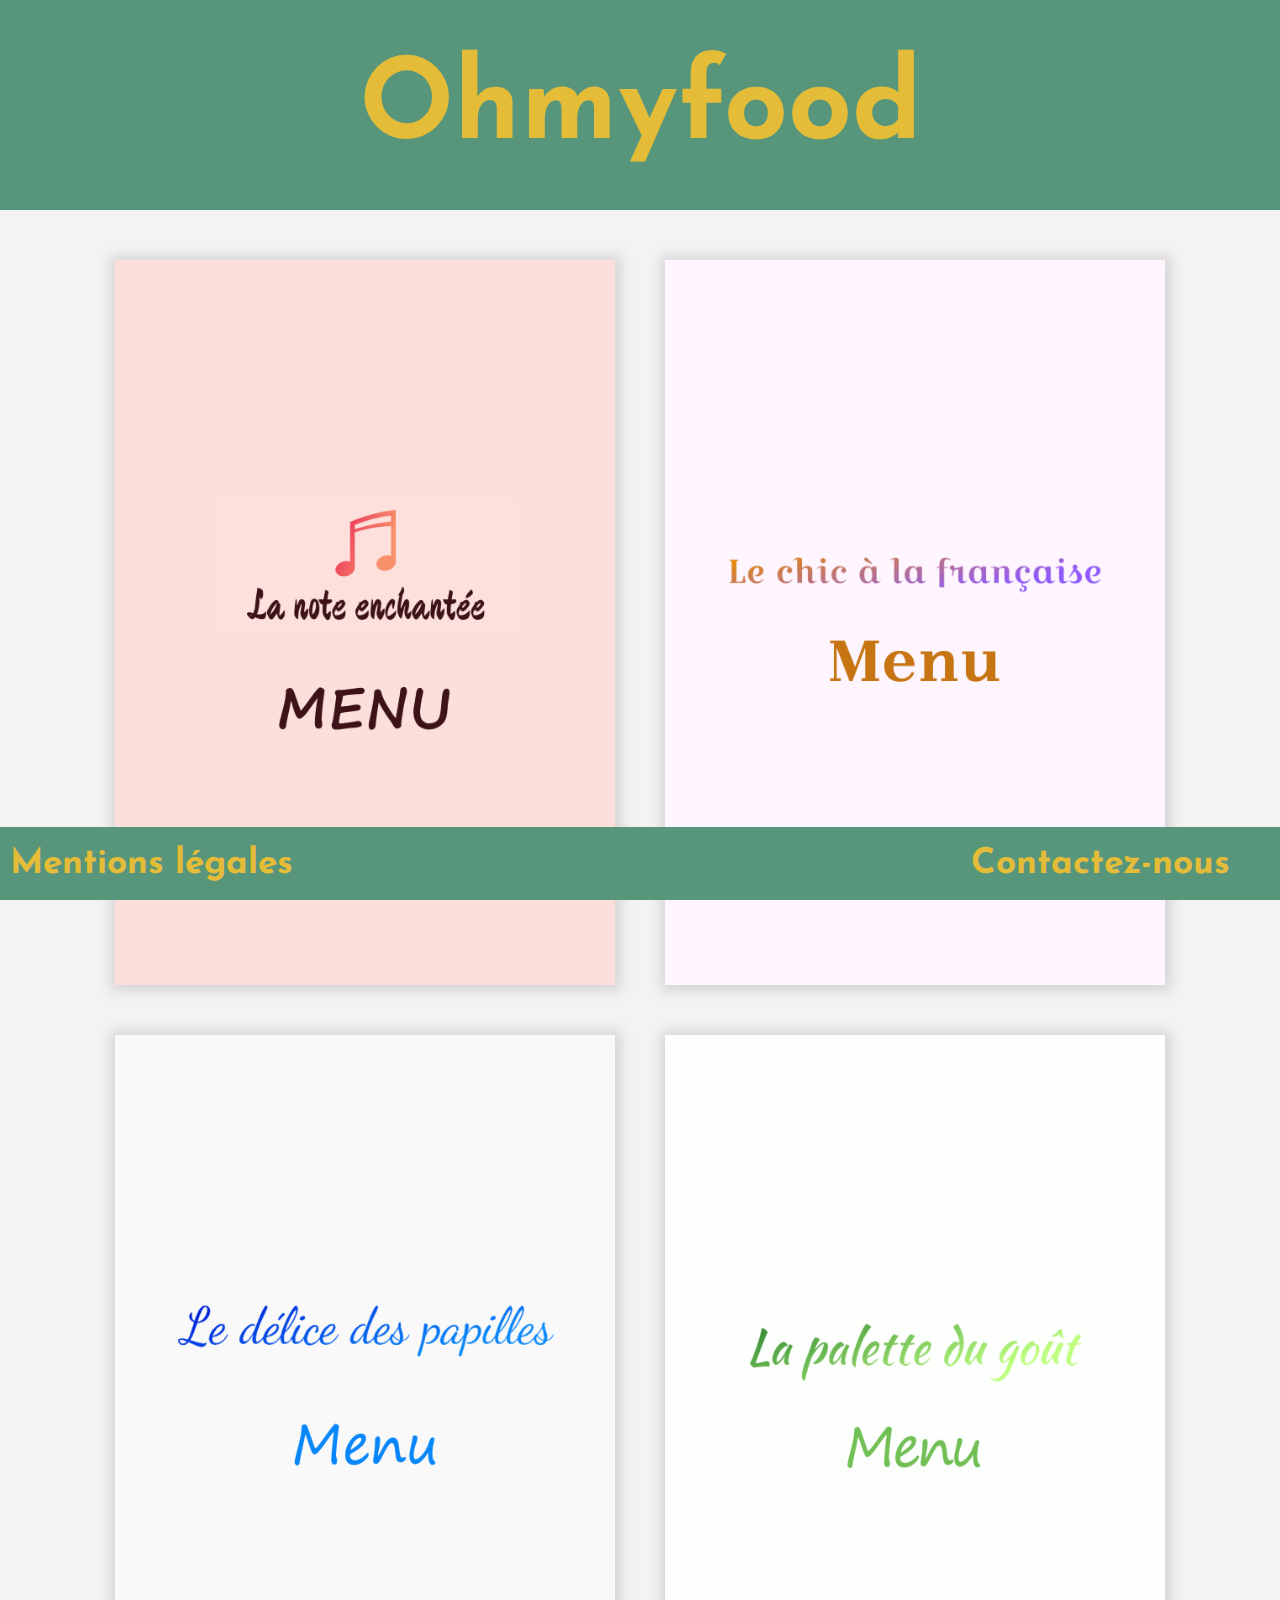
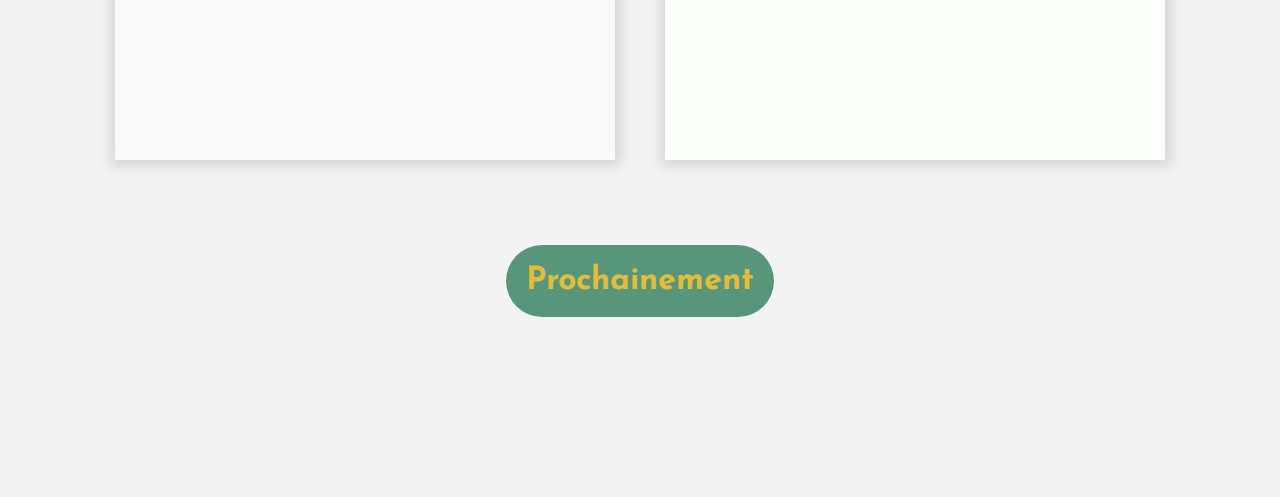
<file: index.html>
<!DOCTYPE html>
<html lang="fr">

<head>
    <meta charset="UTF-8" />
    <meta name="viewport" content="width=device-width, initial-scale=1.0" />
    <link type="text/css" rel="stylesheet" href="css/style.css">
    <link href="https://fonts.googleapis.com/css2?family=Josefin+Sans:wght@700&display=swap" rel="stylesheet">
    <title>Ohmyfood</title>
</head>

<body>
    <header class="header">
        <h1 class="header__heading"><a class="header__heading--homepage" href="index.html">Ohmyfood</a></h1>
    </header>
    <section class="menus">
        <figure class="menu-prev-1">
            <a class="menu-prev-1__image" href="la-note-enchantee.html"><img class="menu-prev-1__image--zoom"
                    src="menu-1b.png"></a>


        </figure>
        <figure class="menu-prev-2">
            <a class="menu-prev-2__image" href="le-chic-a-la-francaise.html"><img class="menu-prev-2__image--zoom"
                    src="menu-2b.png"></a>


        </figure>
        <figure class="menu-prev-3">
            <a class="menu-prev-3__image" href="le-delice-des-papilles.html"><img class="menu-prev-3__image--zoom"
                    src="menu-3b.png"></a>


        </figure>
        <figure class="menu-prev-4">
            <a class="menu-prev-4__image" href="le-palette-du-gout.html"><img class="menu-prev-4__image--zoom"
                    src="menu-4b.png"></a>


        </figure>

    </section>
    <div class="prochainement">
        <strong class="prochainement__animation">Prochainement</strong>
    </div>


    <footer class="footer">
        <ul class="footer__items">
            <li><a class="footer__items--wiggle" href="#" target="_blank">Mentions légales</a>
            </li>
            <li><a class="footer__items--wiggle" href="mailto:rimkavh@hotmail.com">Contactez-nous</a>
            </li>
        </ul>
    </footer>

</body>

</html>
</file>
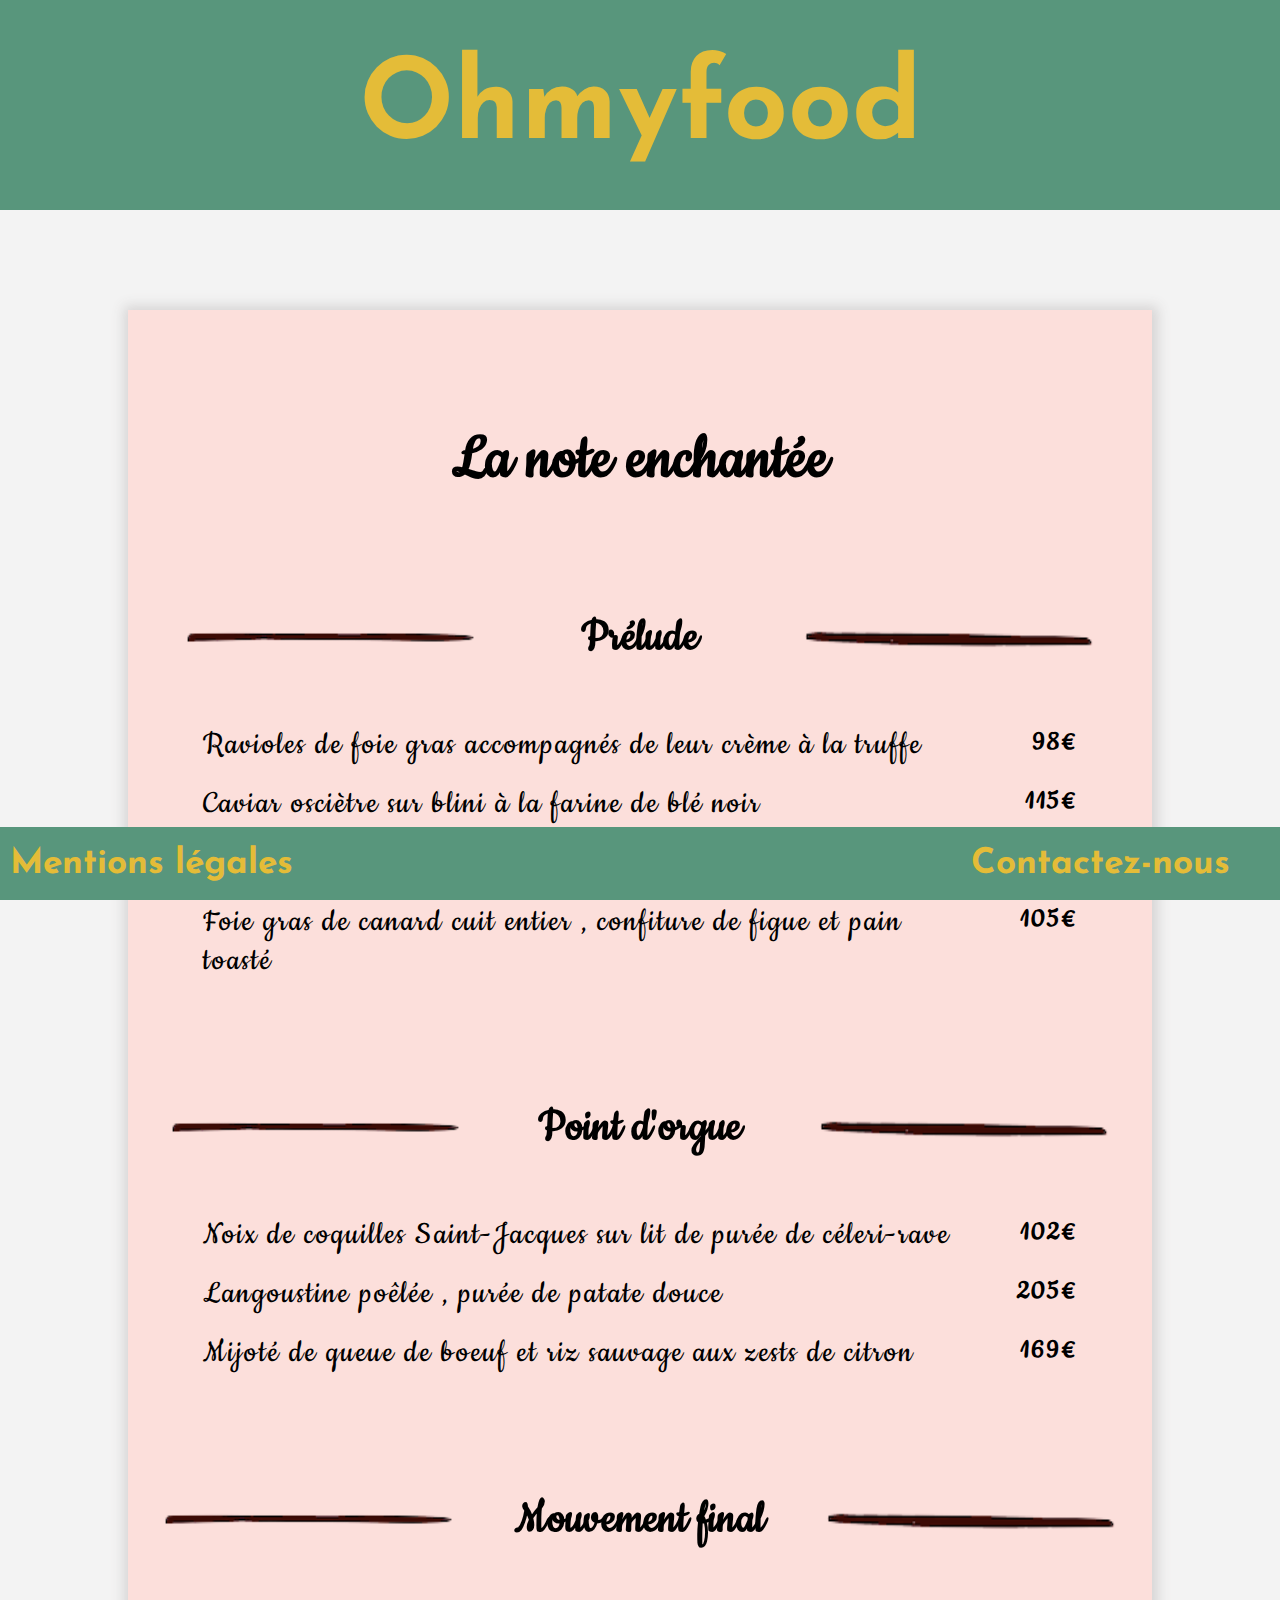
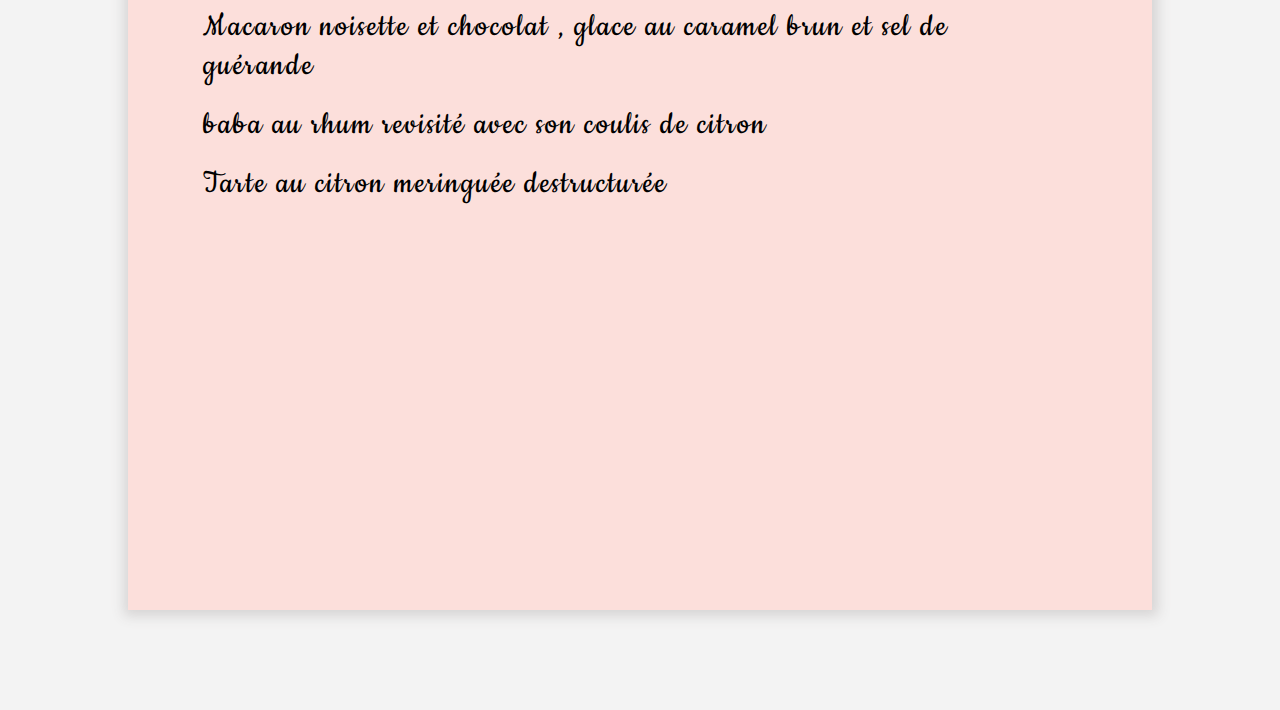
<file: la-note-enchantee.html>
<!DOCTYPE html>
<html lang="en">

<head>
    <meta charset="UTF-8">
    <meta name="viewport" content="width=device-width, initial-scale=1.0">
    <link href="https://fonts.googleapis.com/css2?family=Cookie&display=swap" rel="stylesheet">
    <link href="https://fonts.googleapis.com/css2?family=Cookie&display=swap" rel="stylesheet">
    <link href="https://fonts.googleapis.com/css2?family=Josefin+Sans:wght@700&display=swap" rel="stylesheet">
    <link type="text/css" rel="stylesheet" href="css/style.css">

    <title>Document</title>
</head>

<body>
    <header class="header">
        <h1 class="header__heading"><a class="header__heading--homepage" href="index.html">Ohmyfood</a></h1>
    </header>
    <section class="carte">
        <article class="carte-la-note-enchantee">
            <h2 class="carte-la-note-enchantee__heading">La note enchantée</h2>
            <h3 class="carte-la-note-enchantee__sous-menu"><img class="carte-la-note-enchantee__sous-menu--gauche"
                    src="traitMenuGauche.png"><strong class="carte-la-note-enchantee__sous-menu--animation">Prélude</strong><img
                    class="carte-la-note-enchantee__sous-menu--gauche" src="traitMenuDroit.png"></h3>
            <ul class="carte-la-note-enchantee__items-sous-menu">
                <li class="carte-la-note-enchantee__items-sous-menu--item">Ravioles de foie gras accompagnés de leur
                    crème à la truffe</li><strong class="carte-la-note-enchantee__items-sous-menu--prix">98€</strong>
                <li class="carte-la-note-enchantee__items-sous-menu--item">Caviar osciètre sur blini à la farine de blé
                    noir</li><strong class="carte-la-note-enchantee__items-sous-menu--prix">115€</strong>
                <li class="carte-la-note-enchantee__items-sous-menu--item">Homard et espuma de potiron mariné aux zests
                    d'orange</li><strong class="carte-la-note-enchantee__items-sous-menu--prix">89€</strong>
                <li class="carte-la-note-enchantee__items-sous-menu--item">Foie gras de canard cuit entier , confiture
                    de figue et pain toasté</li><strong class="carte-la-note-enchantee__items-sous-menu--prix">105€</strong>


            </ul>
            <h3 class="carte-la-note-enchantee__sous-menu"><img class="carte-la-note-enchantee__sous-menu--gauche"
                    src="traitMenuGauche.png"><strong class="carte-la-note-enchantee__sous-menu--animation">Point d'orgue</strong><img
                    class="carte-la-note-enchantee__sous-menu--gauche" src="traitMenuDroit.png"></h3>
            <ul class="carte-la-note-enchantee__items-sous-menu">
                <li class="carte-la-note-enchantee__items-sous-menu--item">Noix de coquilles Saint-Jacques sur lit de
                    purée de céleri-rave
                </li><strong class="carte-la-note-enchantee__items-sous-menu--prix">102€</strong>
                <li class="carte-la-note-enchantee__items-sous-menu--item">Langoustine poêlée , purée de patate douce
                </li><strong class="carte-la-note-enchantee__items-sous-menu--prix">205€</strong>
                <li class="carte-la-note-enchantee__items-sous-menu--item">Mijoté de queue de boeuf et riz sauvage aux
                    zests de citron</li><strong class="carte-la-note-enchantee__items-sous-menu--prix">169€</strong>

            </ul>
            <h3 class="carte-la-note-enchantee__sous-menu"><img class="carte-la-note-enchantee__sous-menu--gauche"
                    src="traitMenuGauche.png"><strong class="carte-la-note-enchantee__sous-menu--animation">Mouvement final</strong><img
                    class="carte-la-note-enchantee__sous-menu--gauche" src="traitMenuDroit.png"></h3>
            <ul class="carte-la-note-enchantee__items-sous-menu">
                <li class="carte-la-note-enchantee__items-sous-menu--item">Macaron noisette et chocolat , glace au
                    caramel brun et sel de guérande</li>
                <li class="carte-la-note-enchantee__items-sous-menu--item">baba au rhum revisité avec son coulis de
                    citron</li>
                <li class="carte-la-note-enchantee__items-sous-menu--item">Tarte au citron meringuée destructurée</li>

            </ul>
        </article>

    </section>
    <footer class="footer">
        <ul class="footer__items">
            <li><a class="footer__items--wiggle" href="#" target="_blank">Mentions légales</a>
            </li>
            <li><a class="footer__items--wiggle" href="mailto:rimkavh@hotmail.com">Contactez-nous</a>
            </li>
        </ul>
    </footer>

</body>

</html>
</file>
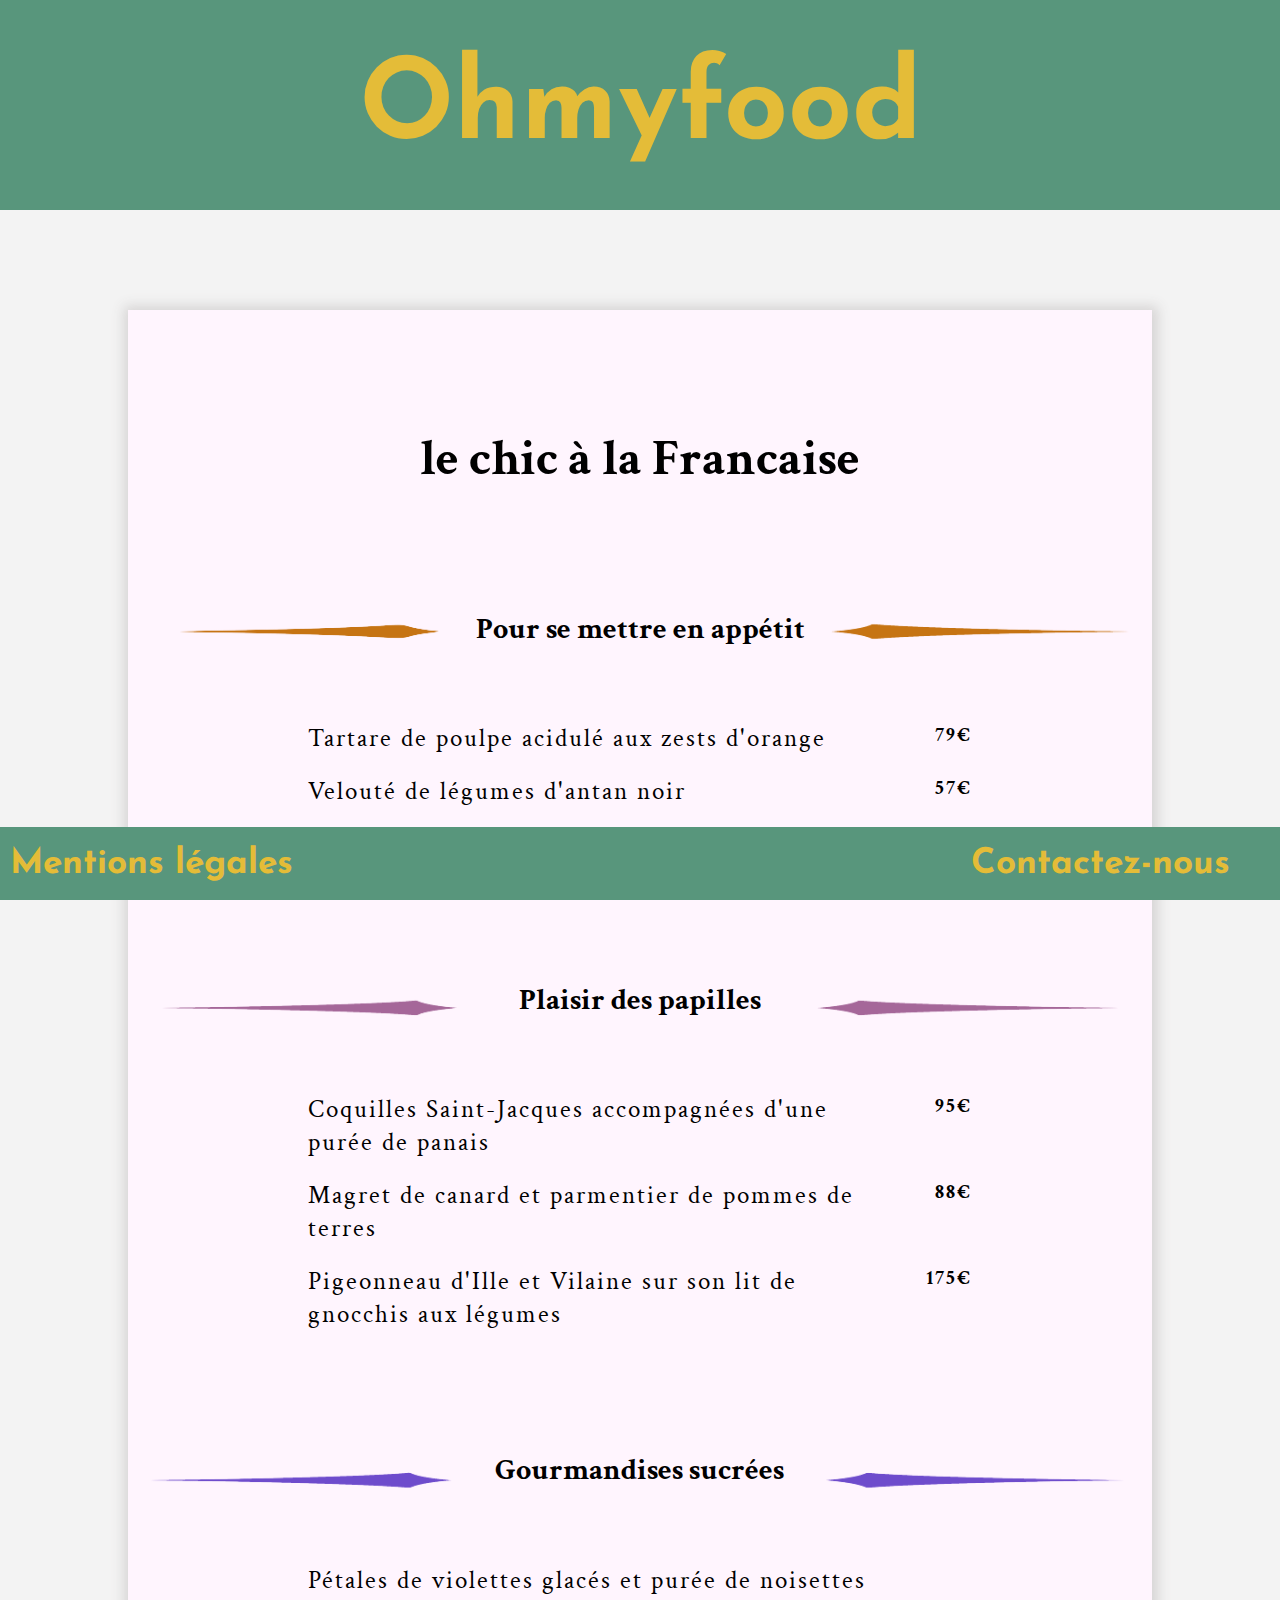
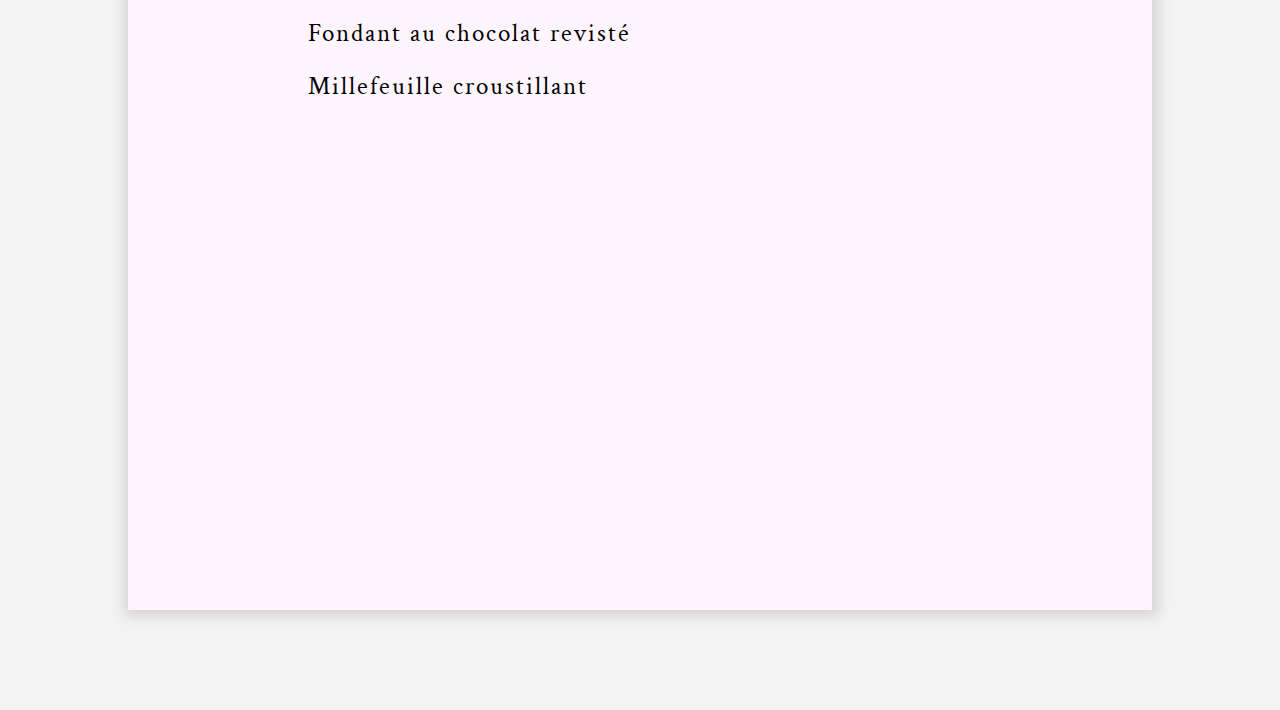
<file: le-chic-a-la-francaise.html>
<!DOCTYPE html>
<html lang="en">

<head>
    <meta charset="UTF-8">
    <meta name="viewport" content="width=device-width, initial-scale=1.0">
    <link href="https://fonts.googleapis.com/css2?family=Cookie&family=Crimson+Text&display=swap" rel="stylesheet">
    <link href="https://fonts.googleapis.com/css2?family=Josefin+Sans:wght@700&display=swap" rel="stylesheet">
    <link type="text/css" rel="stylesheet" href="css/style.css">
    <title>Document</title>
</head>

<body>
    <header class="header">
        <h1 class="header__heading"><a class="header__heading--homepage" href="index.html">Ohmyfood</a></h1>
    </header>
    <section class="carte">
        <article class="carte-le-chic-a-la-francaise">
            <h2 class="carte-le-chic-a-la-francaise__heading">le chic à la Francaise</h2>
            <h3 class="carte-le-chic-a-la-francaise__sous-menu"><img
                    class="carte-le-chic-a-la-francaise__sous-menu--gauche" src="traitChicGaucheTop.png"><strong
                    class="carte-le-chic-a-la-francaise__sous-menu--animation">Pour se mettre en appétit</strong><img
                    class="carte-le-chic-a-la-francaise__sous-menu--droite" src="traitChicTopDroit.png"></h3>
            <ul class="carte-le-chic-a-la-francaise__items-sous-menu">
                <li class="carte-le-chic-a-la-francaise__items-sous-menu--item">Tartare de poulpe acidulé aux zests d'orange</li><strong class="carte-le-chic-a-la-francaise__items-sous-menu--prix">79€</strong>
                <li class="carte-le-chic-a-la-francaise__items-sous-menu--item">Velouté de légumes d'antan
                    noir</li><strong class="carte-le-chic-a-la-francaise__items-sous-menu--prix">57€</strong>
                <li class="carte-le-chic-a-la-francaise__items-sous-menu--item">Soupe à l'oignon revistée
                    d'orange</li><strong class="carte-le-chic-a-la-francaise__items-sous-menu--prix">57€</strong>


            </ul>
            <h3 class="carte-le-chic-a-la-francaise__sous-menu"><img
                    class="carte-le-chic-a-la-francaise__sous-menu--gauche" src="traitChicMiddleGauche.png"><strong
                    class="carte-le-chic-a-la-francaise__sous-menu--animation">Plaisir des papilles</strong><img
                    class="carte-le-chic-a-la-francaise__sous-menu--gauche" src="traitChicMiddleDroit.png"></h3>
            <ul class="carte-le-chic-a-la-francaise__items-sous-menu">
                <li class="carte-le-chic-a-la-francaise__items-sous-menu--item">Coquilles Saint-Jacques accompagnées d'une purée de panais
                </li><strong class="carte-le-chic-a-la-francaise__items-sous-menu--prix">95€</strong>
                <li class="carte-le-chic-a-la-francaise__items-sous-menu--item">Magret de canard et parmentier de pommes de terres
                </li><strong class="carte-le-chic-a-la-francaise__items-sous-menu--prix">88€</strong>
                <li class="carte-le-chic-a-la-francaise__items-sous-menu--item">Pigeonneau d'Ille et Vilaine sur son lit de gnocchis aux légumes</li><strong class="carte-le-chic-a-la-francaise__items-sous-menu--prix">175€</strong>

            </ul>
            <h3 class="carte-le-chic-a-la-francaise__sous-menu"><img
                    class="carte-le-chic-a-la-francaise__sous-menu--gauche" src="traitChicBottomGauche.png"><strong
                    class="carte-le-chic-a-la-francaise__sous-menu--animation">Gourmandises sucrées</strong><img
                    class="carte-le-chic-a-la-francaise__sous-menu--gauche" src="traitChicBottomDroit.png"></h3>
            <ul class="carte-le-chic-a-la-francaise__items-sous-menu">
                <li class="carte-le-chic-a-la-francaise__items-sous-menu--item">Pétales de violettes glacés et purée de noisettes</li>
                <li class="carte-le-chic-a-la-francaise__items-sous-menu--item">Fondant au chocolat revisté</li>
                <li class="carte-le-chic-a-la-francaise__items-sous-menu--item">Millefeuille croustillant
                </li>

            </ul>
        </article>

    </section>
    <footer class="footer">
        <ul class="footer__items">
            <li><a class="footer__items--wiggle" href="#" target="_blank">Mentions légales</a>
            </li>
            <li><a class="footer__items--wiggle" href="mailto:rimkavh@hotmail.com">Contactez-nous</a>
            </li>
        </ul>
    </footer>
</body>

</html>
</file>
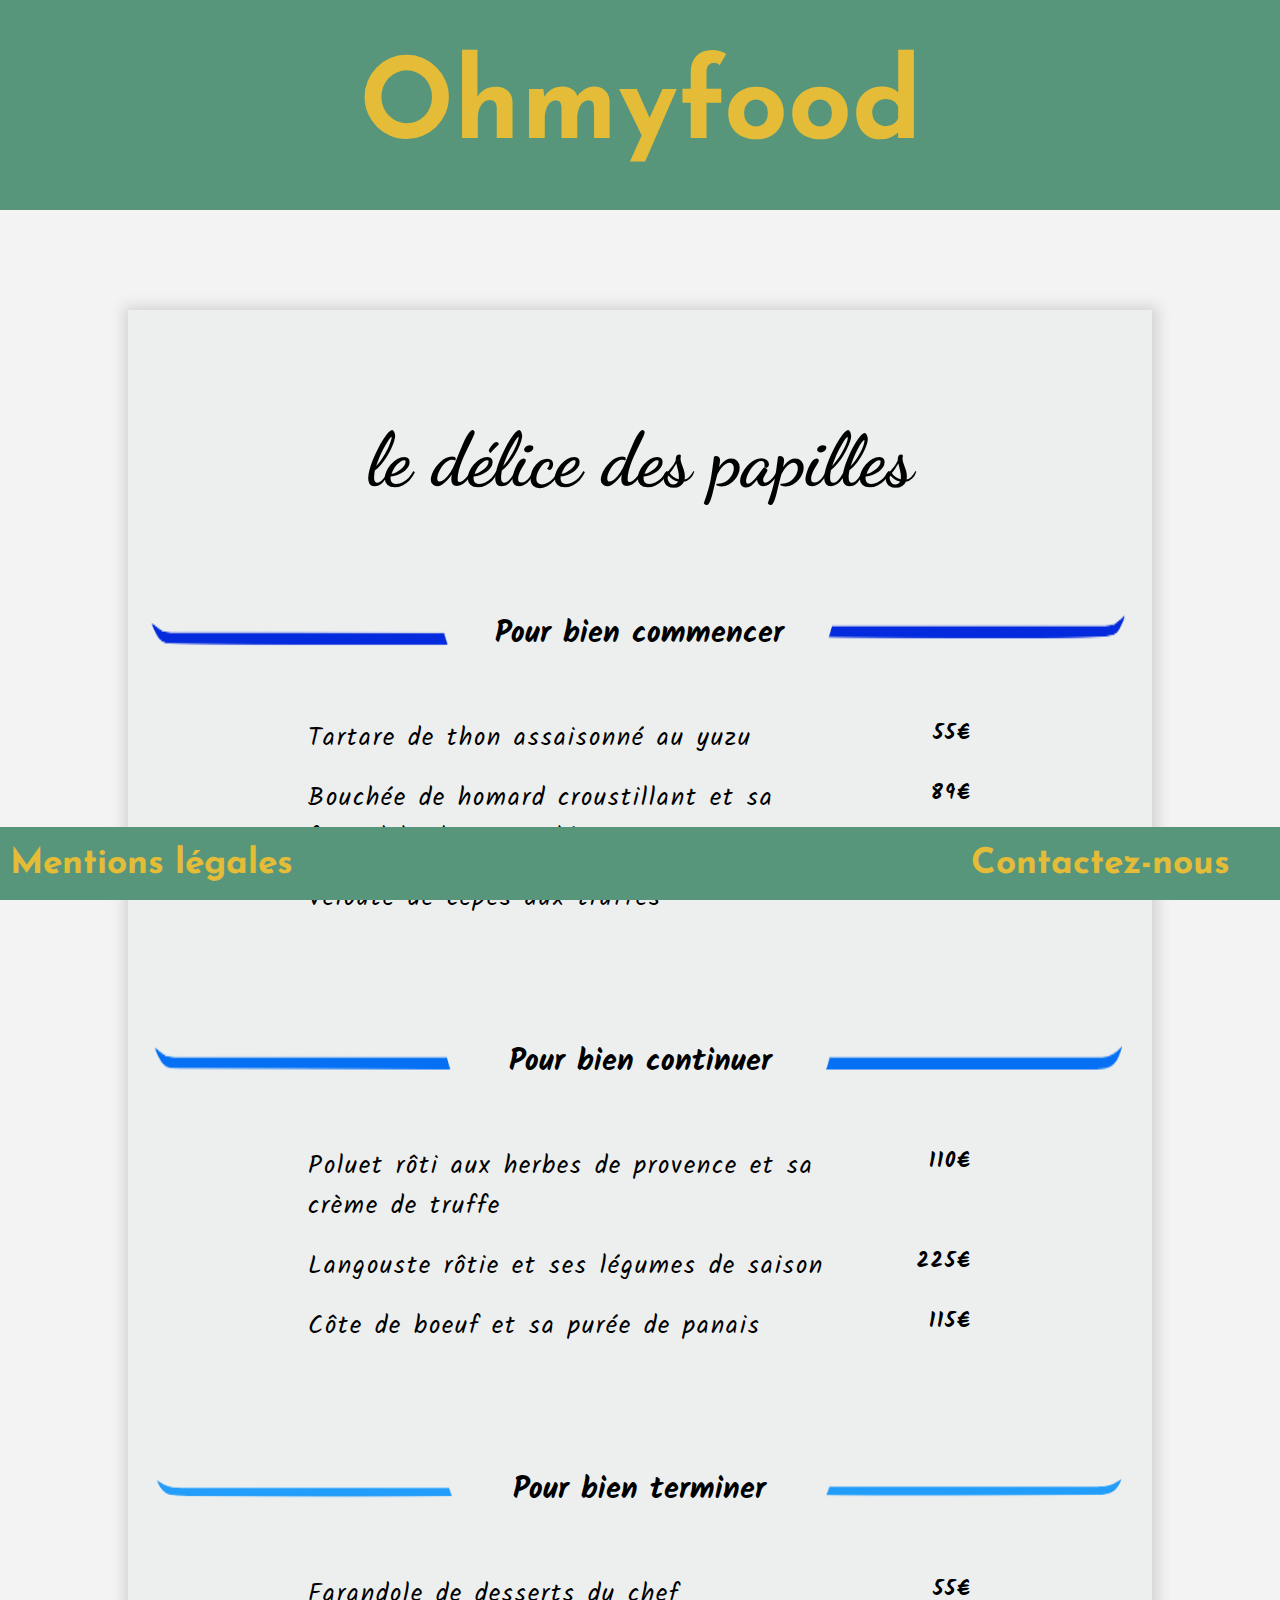
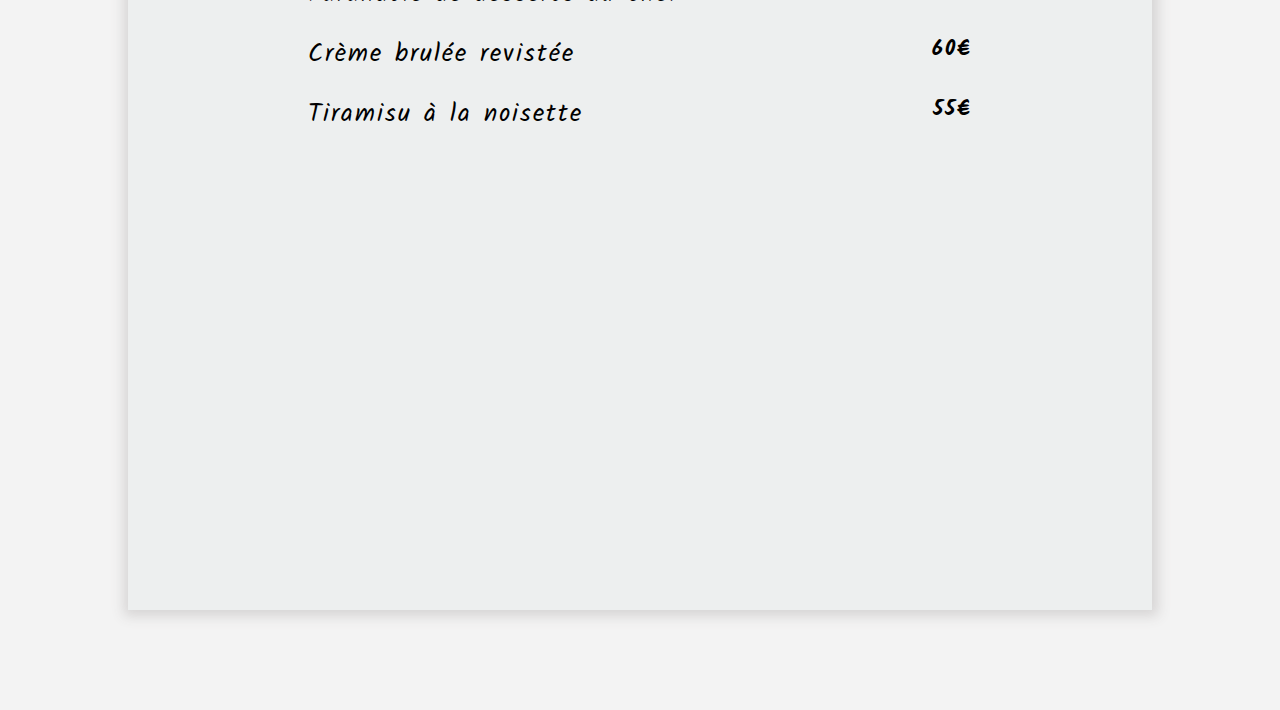
<file: le-delice-des-papilles.html>
<!DOCTYPE html>
<html lang="en">

<head>
    <meta charset="UTF-8">
    <meta name="viewport" content="width=device-width, initial-scale=1.0">
    <link href="https://fonts.googleapis.com/css2?family=Dancing+Script&display=swap" rel="stylesheet">
    <link href="https://fonts.googleapis.com/css2?family=Kalam:wght@300&display=swap" rel="stylesheet">
    <link href="https://fonts.googleapis.com/css2?family=Josefin+Sans:wght@700&display=swap" rel="stylesheet">
    <link type="text/css" rel="stylesheet" href="css/style.css">
    <link href="https://fonts.googleapis.com/css2?family=Dancing+Script:wght@500&display=swap" rel="stylesheet">
    <title>Document</title>
</head>

<body>
    <header class="header">
        <h1 class="header__heading"><a class="header__heading--homepage" href="index.html">Ohmyfood</a></h1>
    </header>
    <section class="carte">
        <article class="carte-le-delice-des-papilles">
            <h2 class="carte-le-delice-des-papilles__heading">le délice des papilles</h2>
            <h3 class="carte-la-note-enchantee__sous-menu"><img class="carte-la-note-enchantee__sous-menu--gauche"
                    src="traitDeliceTopGauche.png"><strong class="carte-la-note-enchantee__sous-menu--animation">Pour bien commencer</strong><img
                    class="carte-la-note-enchantee__sous-menu--gauche" src="traitDeliceTopDroit.png"></h3>
            <ul class="carte-la-note-enchantee__items-sous-menu">
                <li class="carte-la-note-enchantee__items-sous-menu--item">Tartare de thon assaisonné au yuzu</li><strong class="carte-la-note-enchantee__items-sous-menu--prix">55€</strong>
                <li class="carte-la-note-enchantee__items-sous-menu--item">Bouchée de homard croustillant et sa farandole de petits légumes
                    </li><strong class="carte-la-note-enchantee__items-sous-menu--prix">89€</strong>
                <li class="carte-la-note-enchantee__items-sous-menu--item">Velouté de cèpes aux truffes</li><strong class="carte-la-note-enchantee__items-sous-menu--prix">56€</strong>


            </ul>
            <h3 class="carte-la-note-enchantee__sous-menu"><img class="carte-la-note-enchantee__sous-menu--gauche"
                    src="traitDeliceMiddleGauche.png"><strong class="carte-la-note-enchantee__sous-menu--animation">Pour bien continuer</strong><img
                    class="carte-la-note-enchantee__sous-menu--gauche" src="traitDeliceMiddleDroite.png"></h3>
            <ul class="carte-la-note-enchantee__items-sous-menu">
                <li class="carte-la-note-enchantee__items-sous-menu--item">Poluet rôti aux herbes de provence et sa crème de truffe
                </li><strong class="carte-la-note-enchantee__items-sous-menu--prix">110€</strong>
                <li class="carte-la-note-enchantee__items-sous-menu--item">Langouste rôtie et ses légumes de saison
                </li><strong class="carte-la-note-enchantee__items-sous-menu--prix">225€</strong>
                <li class="carte-la-note-enchantee__items-sous-menu--item">Côte de boeuf et sa purée de panais</li><strong class="carte-la-note-enchantee__items-sous-menu--prix">115€</strong>

            </ul>
            <h3 class="carte-la-note-enchantee__sous-menu"><img class="carte-la-note-enchantee__sous-menu--gauche"
                    src="traitDeliceBottomGauche.png"><strong class="carte-la-note-enchantee__sous-menu--animation">Pour bien terminer</strong><img
                    class="carte-la-note-enchantee__sous-menu--gauche" src="traitDeliceBottomDroite.png"></h3>
            <ul class="carte-la-note-enchantee__items-sous-menu">
                <li class="carte-la-note-enchantee__items-sous-menu--item">Farandole de desserts du chef</li><strong class="carte-la-note-enchantee__items-sous-menu--prix">55€</strong>
                <li class="carte-la-note-enchantee__items-sous-menu--item">Crème brulée revistée</li><strong class="carte-la-note-enchantee__items-sous-menu--prix">60€</strong>
                <li class="carte-la-note-enchantee__items-sous-menu--item">Tiramisu à la noisette</li><strong class="carte-la-note-enchantee__items-sous-menu--prix">55€</strong>

            </ul>
            </article>
            </section>
            <footer class="footer">
                <ul class="footer__items">
                    <li><a class="footer__items--wiggle" href="#" target="_blank">Mentions légales</a>
                    </li>
                    <li><a class="footer__items--wiggle" href="mailto:rimkavh@hotmail.com">Contactez-nous</a>
                    </li>
                </ul>
            </footer>

</body>

</html>
</file>
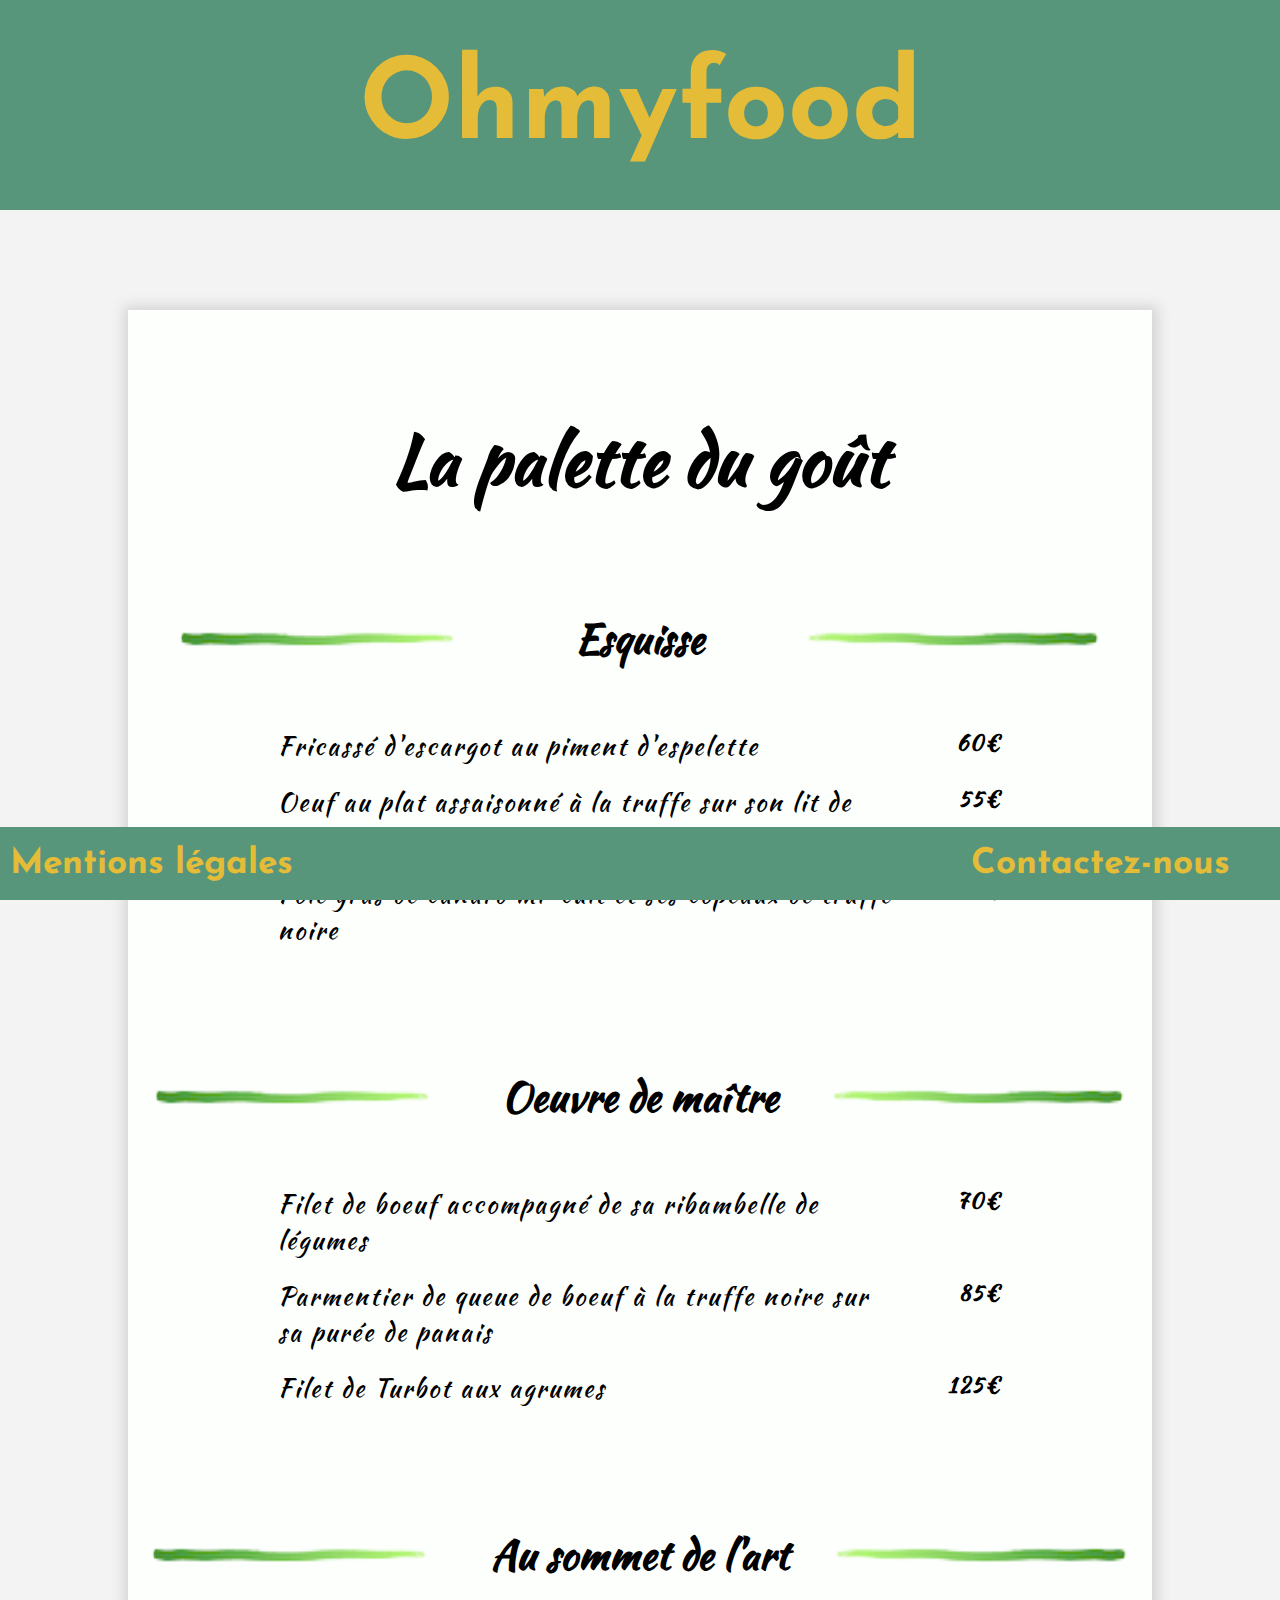
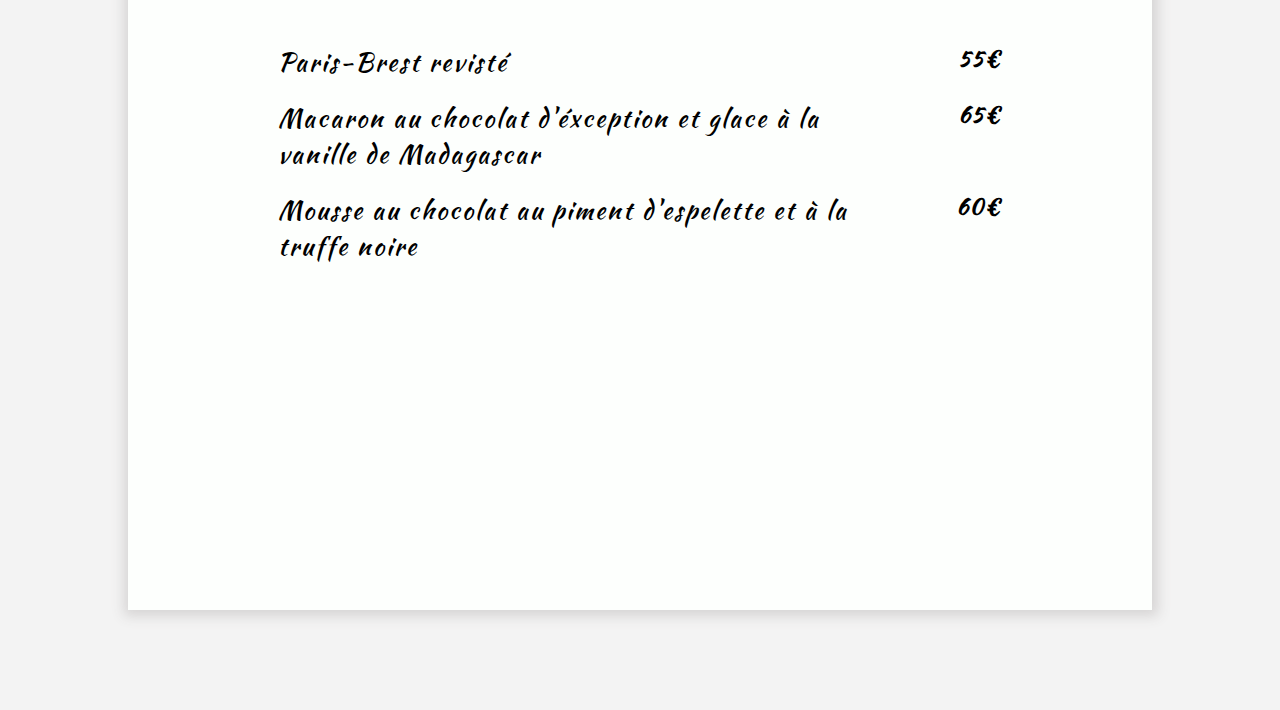
<file: le-palette-du-gout.html>
<!DOCTYPE html>
<html lang="en">

<head>
    <meta charset="UTF-8">
    <meta name="viewport" content="width=device-width, initial-scale=1.0">
    <link href="https://fonts.googleapis.com/css2?family=Kaushan+Script&display=swap" rel="stylesheet">
    <link href="https://fonts.googleapis.com/css2?family=Josefin+Sans:wght@700&display=swap" rel="stylesheet">
    <link type="text/css" rel="stylesheet" href="css/style.css">
    <title>Document</title>
</head>

<body>
    <header class="header">
        <h1 class="header__heading"><a class="header__heading--homepage" href="index.html">Ohmyfood</a></h1>
    </header>
    <section class="carte">
        <article class="carte-la-palette-du-gout">
            <h2 class="carte-la-palette-du-gout__heading">La palette du goût</h2>
            <h3 class="carte-la-palette-du-gout__sous-menu"><img class="carte-la-palette-du-gout__sous-menu--gauche"
                    src="traitPaletteGauche.png"><strong class="carte-la-palette-du-gout__sous-menu--animation">Esquisse</strong><img
                    class="carte-la-palette-du-gout__sous-menu--gauche" src="traitPaletteDroite.png"></h3>
            <ul class="carte-la-palette-du-gout__items-sous-menu">
                <li class="carte-la-palette-du-gout__items-sous-menu--item">Fricassé d'escargot au piment d'espelette</li><strong class="carte-la-palette-du-gout__items-sous-menu--prix">60€</strong>
                <li class="carte-la-palette-du-gout__items-sous-menu--item">Oeuf au plat assaisonné à la truffe sur son lit de caviar</li><strong class="carte-la-palette-du-gout__items-sous-menu--prix">55€</strong>
                <li class="carte-la-palette-du-gout__items-sous-menu--item">Foie gras de canard mi-cuit et ses copeaux de truffe noire</li><strong class="carte-la-palette-du-gout__items-sous-menu--prix">65€</strong>


            </ul>
            <h3 class="carte-la-palette-du-gout__sous-menu"><img class="carte-la-palette-du-gout__sous-menu--gauche"
                    src="traitPaletteGauche.png"><strong class="carte-la-palette-du-gout__sous-menu--animation">Oeuvre de maître</strong><img
                    class="carte-la-palette-du-gout__sous-menu--gauche" src="traitPaletteDroite.png"></h3>
            <ul class="carte-la-palette-du-gout__items-sous-menu">
                <li class="carte-la-palette-du-gout__items-sous-menu--item">Filet de boeuf accompagné de sa ribambelle de légumes
                </li><strong class="carte-la-palette-du-gout__items-sous-menu--prix">70€</strong>
                <li class="carte-la-palette-du-gout__items-sous-menu--item">Parmentier de queue de boeuf à la truffe noire sur sa purée de panais
                </li><strong class="carte-la-palette-du-gout__items-sous-menu--prix">85€</strong>
                <li class="carte-la-palette-du-gout__items-sous-menu--item">Filet de Turbot aux agrumes</li><strong class="carte-la-palette-du-gout__items-sous-menu--prix">125€</strong>

            </ul>
            <h3 class="carte-la-palette-du-gout__sous-menu"><img class="carte-la-palette-du-gout__sous-menu--gauche"
                    src="traitPaletteGauche.png"><strong class="carte-la-palette-du-gout__sous-menu--animation">Au sommet de l'art</strong><img
                    class="carte-la-palette-du-gout__sous-menu--gauche" src="traitPaletteDroite.png"></h3>
            <ul class="carte-la-palette-du-gout__items-sous-menu">
                <li class="carte-la-palette-du-gout__items-sous-menu--item">Paris-Brest revisté</li><strong class="carte-la-palette-du-gout__items-sous-menu--prix">55€</strong>
                <li class="carte-la-palette-du-gout__items-sous-menu--item">Macaron au chocolat d'éxception et glace à la vanille de Madagascar</li><strong class="carte-la-palette-du-gout__items-sous-menu--prix">65€</strong>
                <li class="carte-la-palette-du-gout__items-sous-menu--item">Mousse au chocolat au piment d'espelette et à la truffe noire</li><strong class="carte-la-palette-du-gout__items-sous-menu--prix">60€</strong>

            </ul>
        </article>

    </section>
    <footer class="footer">
        <ul class="footer__items">
            <li><a class="footer__items--wiggle" href="#" target="_blank">Mentions légales</a>
            </li>
            <li><a class="footer__items--wiggle" href="mailto:rimkavh@hotmail.com">Contactez-nous</a>
            </li>
        </ul>
    </footer>

</body>

</html>
</file>
<file: css/style.css>
@keyframes wiggle {
  10%, 90% {
    transform: translate3d(-1px, 0, 0);
  }
  20%, 80% {
    transform: translate3d(2px, 0, 0);
  }
  30%, 50%, 70% {
    transform: translate3d(-4px, 0, 0);
  }
  40%, 60% {
    transform: translate3d(4px, 0, 0);
  }
}
@keyframes ect {
  0% {
    content: "";
  }
  33% {
    content: ".";
  }
  66% {
    content: "..";
  }
  100% {
    content: "...";
  }
}
* {
  margin: 0;
  padding: 0;
}

body {
  margin: 0;
}
body .header {
  background-color: #58967c;
  line-height: 200px;
}
body .header__heading {
  text-align: center;
  margin: 0;
  vertical-align: middle;
  font-size: 7em;
}
body .header__heading--homepage {
  text-decoration: none;
  color: #e4bc38;
  font-family: "Josefin Sans", sans-serif;
}
body .menus {
  background-color: #f3f3f3;
  height: 1500px;
  display: grid;
  grid-template-columns: 500px 500px;
  grid-template-rows: 1fr 1fr;
  grid-gap: 50px;
  justify-content: center;
  padding: 50px 0 100px;
}
@media screen and (max-width: 1000px) {
  body .menus {
    grid-template-columns: 350px;
    grid-template-rows: 1FR 1FR 1FR 1FR;
  }
}
@media screen and (max-width: 600px) {
  body .menus {
    grid-template-columns: 250px;
    grid-template-rows: 1FR 1FR 1FR 1FR;
  }
}
body .menus .menu-prev-1 {
  box-shadow: 1px 1px 12px 5px #d6d4d4;
  grid-column-start: 1;
  grid-row-start: 1;
  overflow: hidden;
  position: relative;
  margin: 0;
}
body .menus .menu-prev-1__image {
  position: absolute;
  height: 100%;
}
body .menus .menu-prev-1__image--zoom {
  position: relative;
  width: 100%;
  height: 100%;
  transform: scale(1);
  transition: transform 400ms, opacity 800ms;
}
body .menus .menu-prev-1__image--zoom:hover {
  transform: scale(1.3);
  opacity: 0.7;
}
@media screen and (max-width: 1000px) {
  body .menus .menu-prev-1 {
    grid-row-start: 1;
    grid-column-start: 1;
  }
}
body .menus .menu-prev-2 {
  box-shadow: 1px 1px 12px 5px #d6d4d4;
  grid-column-start: 2;
  grid-row-start: 1;
  overflow: hidden;
  position: relative;
  margin: 0;
}
body .menus .menu-prev-2__image {
  position: absolute;
  height: 100%;
}
body .menus .menu-prev-2__image--zoom {
  position: relative;
  width: 100%;
  height: 100%;
  transform: scale(1);
  transition: transform 400ms, opacity 800ms;
}
body .menus .menu-prev-2__image--zoom:hover {
  transform: scale(1.3);
  opacity: 0.7;
}
@media screen and (max-width: 1000px) {
  body .menus .menu-prev-2 {
    grid-row-start: 2;
    grid-column-start: 1;
  }
}
body .menus .menu-prev-3 {
  box-shadow: 1px 1px 12px 5px #d6d4d4;
  grid-column-start: 1;
  grid-row-start: 2;
  overflow: hidden;
  position: relative;
  margin: 0;
}
body .menus .menu-prev-3__image {
  position: absolute;
  height: 100%;
}
body .menus .menu-prev-3__image--zoom {
  position: relative;
  width: 100%;
  height: 100%;
  transform: scale(1);
  transition: transform 400ms, opacity 800ms;
}
body .menus .menu-prev-3__image--zoom:hover {
  transform: scale(1.3);
  opacity: 0.7;
}
@media screen and (max-width: 1000px) {
  body .menus .menu-prev-3 {
    grid-row-start: 3;
    grid-column-start: 1;
  }
}
body .menus .menu-prev-4 {
  box-shadow: 1px 1px 12px 5px #d6d4d4;
  grid-column-start: 2;
  grid-row-start: 2;
  overflow: hidden;
  position: relative;
  margin: 0;
}
body .menus .menu-prev-4__image {
  position: absolute;
  height: 100%;
}
body .menus .menu-prev-4__image--zoom {
  position: relative;
  width: 100%;
  height: 100%;
  transform: scale(1);
  transition: transform 400ms, opacity 800ms;
}
body .menus .menu-prev-4__image--zoom:hover {
  transform: scale(1.3);
  opacity: 0.7;
}
@media screen and (max-width: 1000px) {
  body .menus .menu-prev-4 {
    grid-row-start: 4;
    grid-column-start: 1;
  }
}
body .carte {
  display: flex;
  justify-content: center;
  padding-top: 100px;
  padding-bottom: 100px;
  background-color: #f3f3f3;
}
body .carte .carte-le-chic-a-la-francaise {
  background-color: #fff5fe;
}
body .carte .carte-le-chic-a-la-francaise h2 {
  font-size: 3em;
}
body .carte .carte-le-chic-a-la-francaise ul {
  margin-left: 180px;
  margin-right: 180px;
}
body .carte .carte-le-chic-a-la-francaise h2 {
  font-family: "Crimson Text", serif;
  font-size: 50px;
}
body .carte .carte-le-chic-a-la-francaise h3 {
  font-family: "Crimson Text", serif;
}
body .carte .carte-le-chic-a-la-francaise h3 strong {
  font-size: 30px;
}
body .carte .carte-le-chic-a-la-francaise ul {
  font-family: "Crimson Text", serif;
}
body .carte .carte-le-chic-a-la-francaise ul li {
  font-size: 25px;
}
body .carte .carte-le-chic-a-la-francaise ul strong {
  font-size: 20px;
}
body .carte .carte-le-delice-des-papilles {
  background-color: #edefef;
}
body .carte .carte-le-delice-des-papilles h2 {
  font-size: 4.5em;
}
body .carte .carte-le-delice-des-papilles ul {
  margin-left: 180px;
  margin-right: 180px;
}
body .carte .carte-le-delice-des-papilles h2 {
  font-family: "Dancing Script", cursive;
  font-size: 75px;
}
body .carte .carte-le-delice-des-papilles h3 {
  font-family: "Kalam", cursive;
}
body .carte .carte-le-delice-des-papilles h3 strong {
  font-size: 30px;
}
body .carte .carte-le-delice-des-papilles ul {
  font-family: "Kalam", cursive;
}
body .carte .carte-le-delice-des-papilles ul li {
  font-size: 25px;
}
body .carte .carte-le-delice-des-papilles ul strong {
  font-size: 20px;
}
body .carte .carte-la-note-enchantee {
  background-color: #fcdfdb;
}
body .carte .carte-la-note-enchantee h2 {
  font-size: 3em;
}
body .carte .carte-la-note-enchantee ul {
  margin-left: 75px;
  margin-right: 75px;
}
body .carte .carte-la-note-enchantee h2 {
  font-family: "Cookie", cursive;
  font-size: 70px;
}
body .carte .carte-la-note-enchantee h3 {
  font-family: "Cookie", cursive;
}
body .carte .carte-la-note-enchantee h3 strong {
  font-size: 50px;
}
body .carte .carte-la-note-enchantee ul {
  font-family: "Cookie", cursive;
}
body .carte .carte-la-note-enchantee ul li {
  font-size: 35px;
}
body .carte .carte-la-note-enchantee ul strong {
  font-size: 30px;
}
body .carte .carte-la-palette-du-gout {
  background-color: #fdfffd;
}
body .carte .carte-la-palette-du-gout h2 {
  font-size: 4.5em;
}
body .carte .carte-la-palette-du-gout ul {
  margin-left: 150px;
  margin-right: 150px;
}
body .carte .carte-la-palette-du-gout h2 {
  font-family: "Kaushan Script", cursive;
  font-size: 70px;
}
body .carte .carte-la-palette-du-gout h3 {
  font-family: "Kaushan Script", cursive;
}
body .carte .carte-la-palette-du-gout h3 strong {
  font-size: 40px;
}
body .carte .carte-la-palette-du-gout ul {
  font-family: "Kaushan Script", cursive;
}
body .carte .carte-la-palette-du-gout ul li {
  font-size: 25px;
}
body .carte .carte-la-palette-du-gout ul strong {
  font-size: 20px;
}
body .footer {
  position: fixed;
  bottom: 0;
  width: 100%;
  background-color: #58967c;
  line-height: 50px;
  padding-right: 40px;
}
body .footer__items {
  margin: 10px;
  display: flex;
  padding-right: 40px;
  justify-content: space-between;
  list-style-type: none;
  font-size: 2.2em;
}
body .footer__items--wiggle {
  text-decoration: none;
  color: #e4bc38;
  font-weight: bolder;
  font-family: "Josefin Sans", sans-serif;
}
body .footer__items--wiggle:hover {
  display: inline-block;
  animation: wiggle 0.62s cubic-bezier(0.36, 0.07, 0.19, 0.97) both;
  transform: translate3d(0, 0, 0);
}
body .prochainement {
  padding-bottom: 200px;
  background-color: #f3f3f3;
  text-align: center;
  font-size: 2em;
}
body .prochainement__animation {
  background-color: #58967c;
  color: #e4bc38;
  padding: 20px;
  width: 100px;
  font-family: "Josefin Sans", sans-serif;
  border-radius: 222222px 222222px 222222px 222222px;
}
body .prochainement__animation::after {
  content: "";
  animation: ect 5s ease-in-out infinite;
}

body .carte .carte-le-chic-a-la-francaise, body .carte .carte-le-delice-des-papilles, body .carte .carte-la-note-enchantee, body .carte .carte-la-palette-du-gout {
  box-shadow: 1px 1px 12px 5px #d6d4d4;
  width: 80%;
  height: 1500px;
  padding-bottom: 400px;
}
@media screen and (max-width: 1000px) {
  body .carte .carte-le-chic-a-la-francaise, body .carte .carte-le-delice-des-papilles, body .carte .carte-la-note-enchantee, body .carte .carte-la-palette-du-gout {
    width: 90%;
    height: auto;
  }
}
body .carte .carte-le-chic-a-la-francaise h2, body .carte .carte-le-delice-des-papilles h2, body .carte .carte-la-note-enchantee h2, body .carte .carte-la-palette-du-gout h2 {
  text-align: center;
  line-height: 300px;
  vertical-align: middle;
  user-select: none;
}
@media screen and (max-width: 1000px) {
  body .carte .carte-le-chic-a-la-francaise h2, body .carte .carte-le-delice-des-papilles h2, body .carte .carte-la-note-enchantee h2, body .carte .carte-la-palette-du-gout h2 {
    line-height: 100px;
    margin-bottom: 100px;
  }
}
body .carte .carte-le-chic-a-la-francaise h3, body .carte .carte-le-delice-des-papilles h3, body .carte .carte-la-note-enchantee h3, body .carte .carte-la-palette-du-gout h3 {
  font-size: 2em;
  display: flex;
  justify-content: space-around;
  text-align: center;
}
body .carte .carte-le-chic-a-la-francaise h3 img, body .carte .carte-le-delice-des-papilles h3 img, body .carte .carte-la-note-enchantee h3 img, body .carte .carte-la-palette-du-gout h3 img {
  width: 30%;
}
@media screen and (max-width: 1000px) {
  body .carte .carte-le-chic-a-la-francaise h3 img, body .carte .carte-le-delice-des-papilles h3 img, body .carte .carte-la-note-enchantee h3 img, body .carte .carte-la-palette-du-gout h3 img {
    display: none;
  }
}
body .carte .carte-le-chic-a-la-francaise ul, body .carte .carte-le-delice-des-papilles ul, body .carte .carte-la-note-enchantee ul, body .carte .carte-la-palette-du-gout ul {
  margin-bottom: 100px;
  padding-left: 0;
  list-style-type: none;
  margin-top: 60px;
  font-size: 1.2em;
  display: grid;
  grid-template-columns: 6fr 1fr;
  letter-spacing: 2px;
}
@media screen and (max-width: 1000px) {
  body .carte .carte-le-chic-a-la-francaise ul, body .carte .carte-le-delice-des-papilles ul, body .carte .carte-la-note-enchantee ul, body .carte .carte-la-palette-du-gout ul {
    grid-template-columns: 1fr;
    margin-left: 20px;
  }
}
body .carte .carte-le-chic-a-la-francaise ul li, body .carte .carte-le-delice-des-papilles ul li, body .carte .carte-la-note-enchantee ul li, body .carte .carte-la-palette-du-gout ul li {
  padding-bottom: 20px;
  grid-column-start: 1;
}
@media screen and (max-width: 1000px) {
  body .carte .carte-le-chic-a-la-francaise ul li, body .carte .carte-le-delice-des-papilles ul li, body .carte .carte-la-note-enchantee ul li, body .carte .carte-la-palette-du-gout ul li {
    margin-top: 50px;
  }
}
body .carte .carte-le-chic-a-la-francaise ul strong, body .carte .carte-le-delice-des-papilles ul strong, body .carte .carte-la-note-enchantee ul strong, body .carte .carte-la-palette-du-gout ul strong {
  justify-self: end;
}
@media screen and (max-width: 1000px) {
  body .carte .carte-le-chic-a-la-francaise ul strong, body .carte .carte-le-delice-des-papilles ul strong, body .carte .carte-la-note-enchantee ul strong, body .carte .carte-la-palette-du-gout ul strong {
    justify-self: start;
  }
}

/*# sourceMappingURL=style.css.map */
</file>
